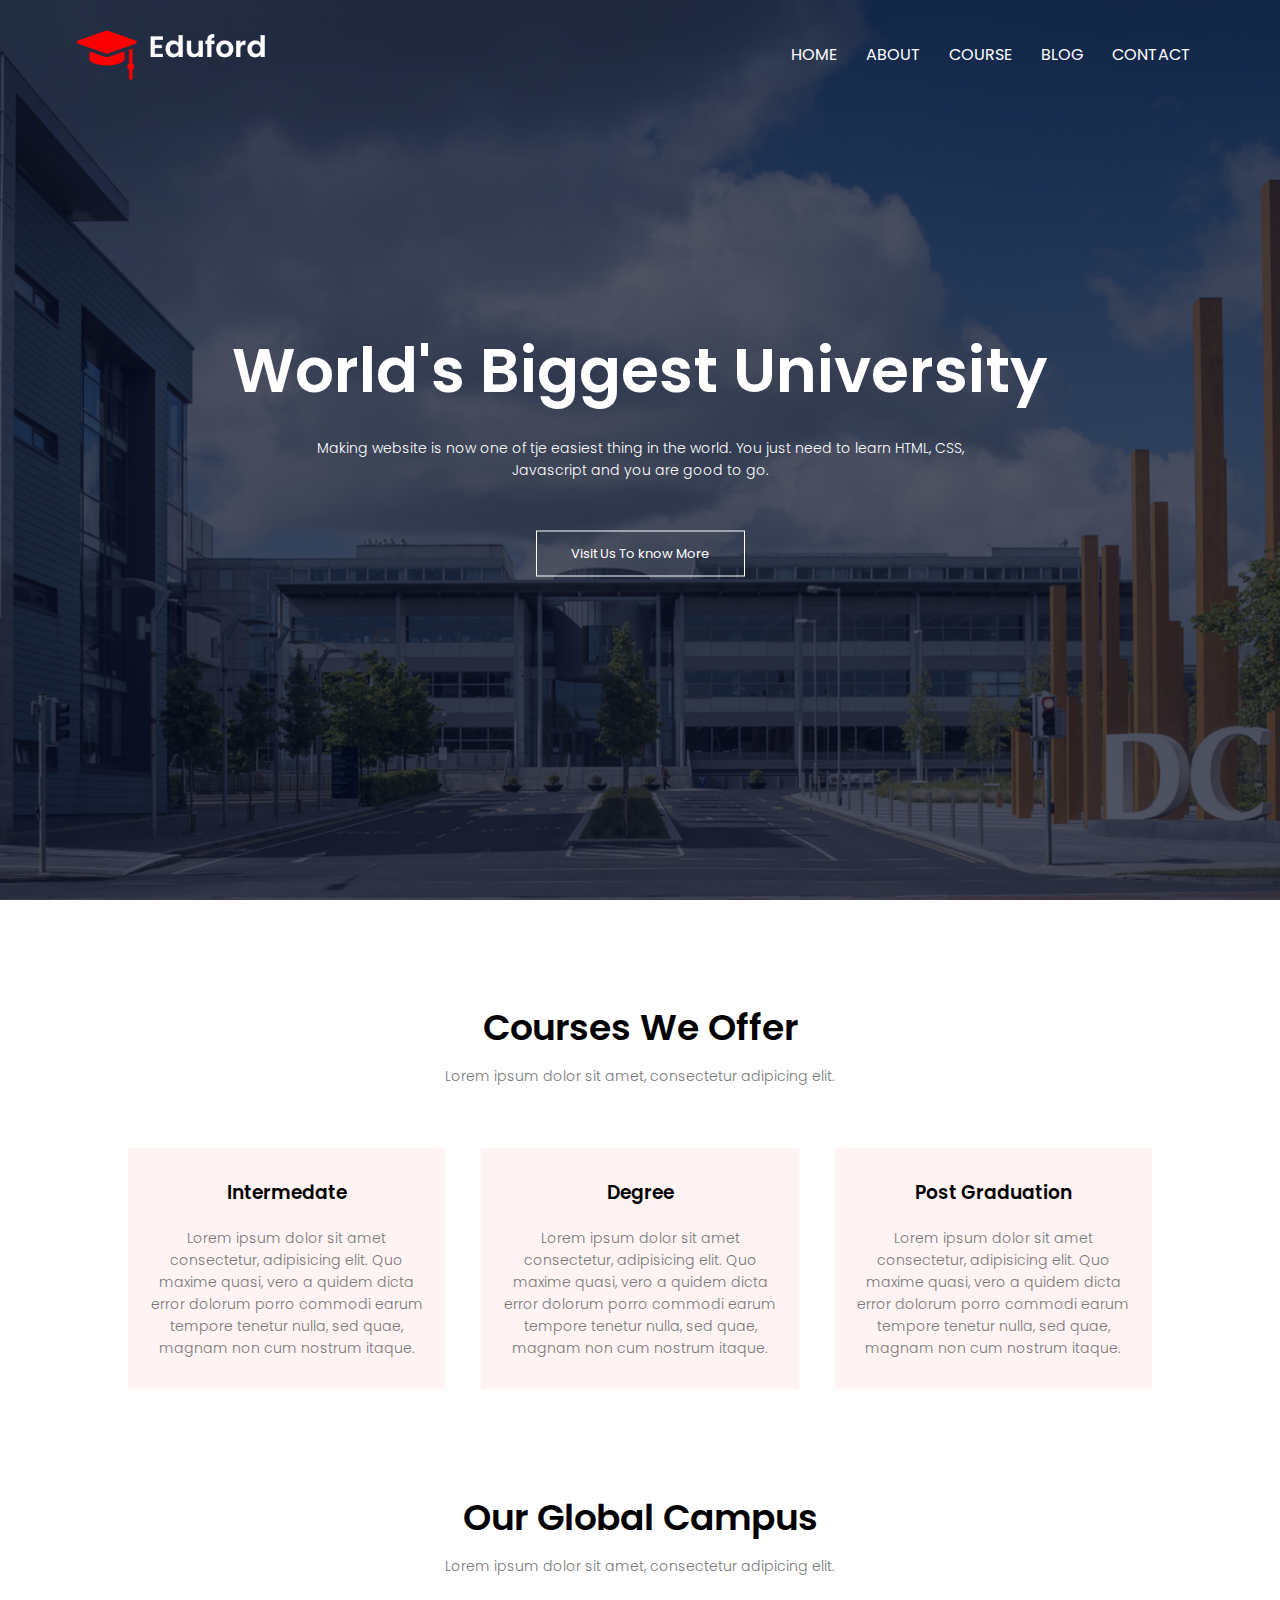
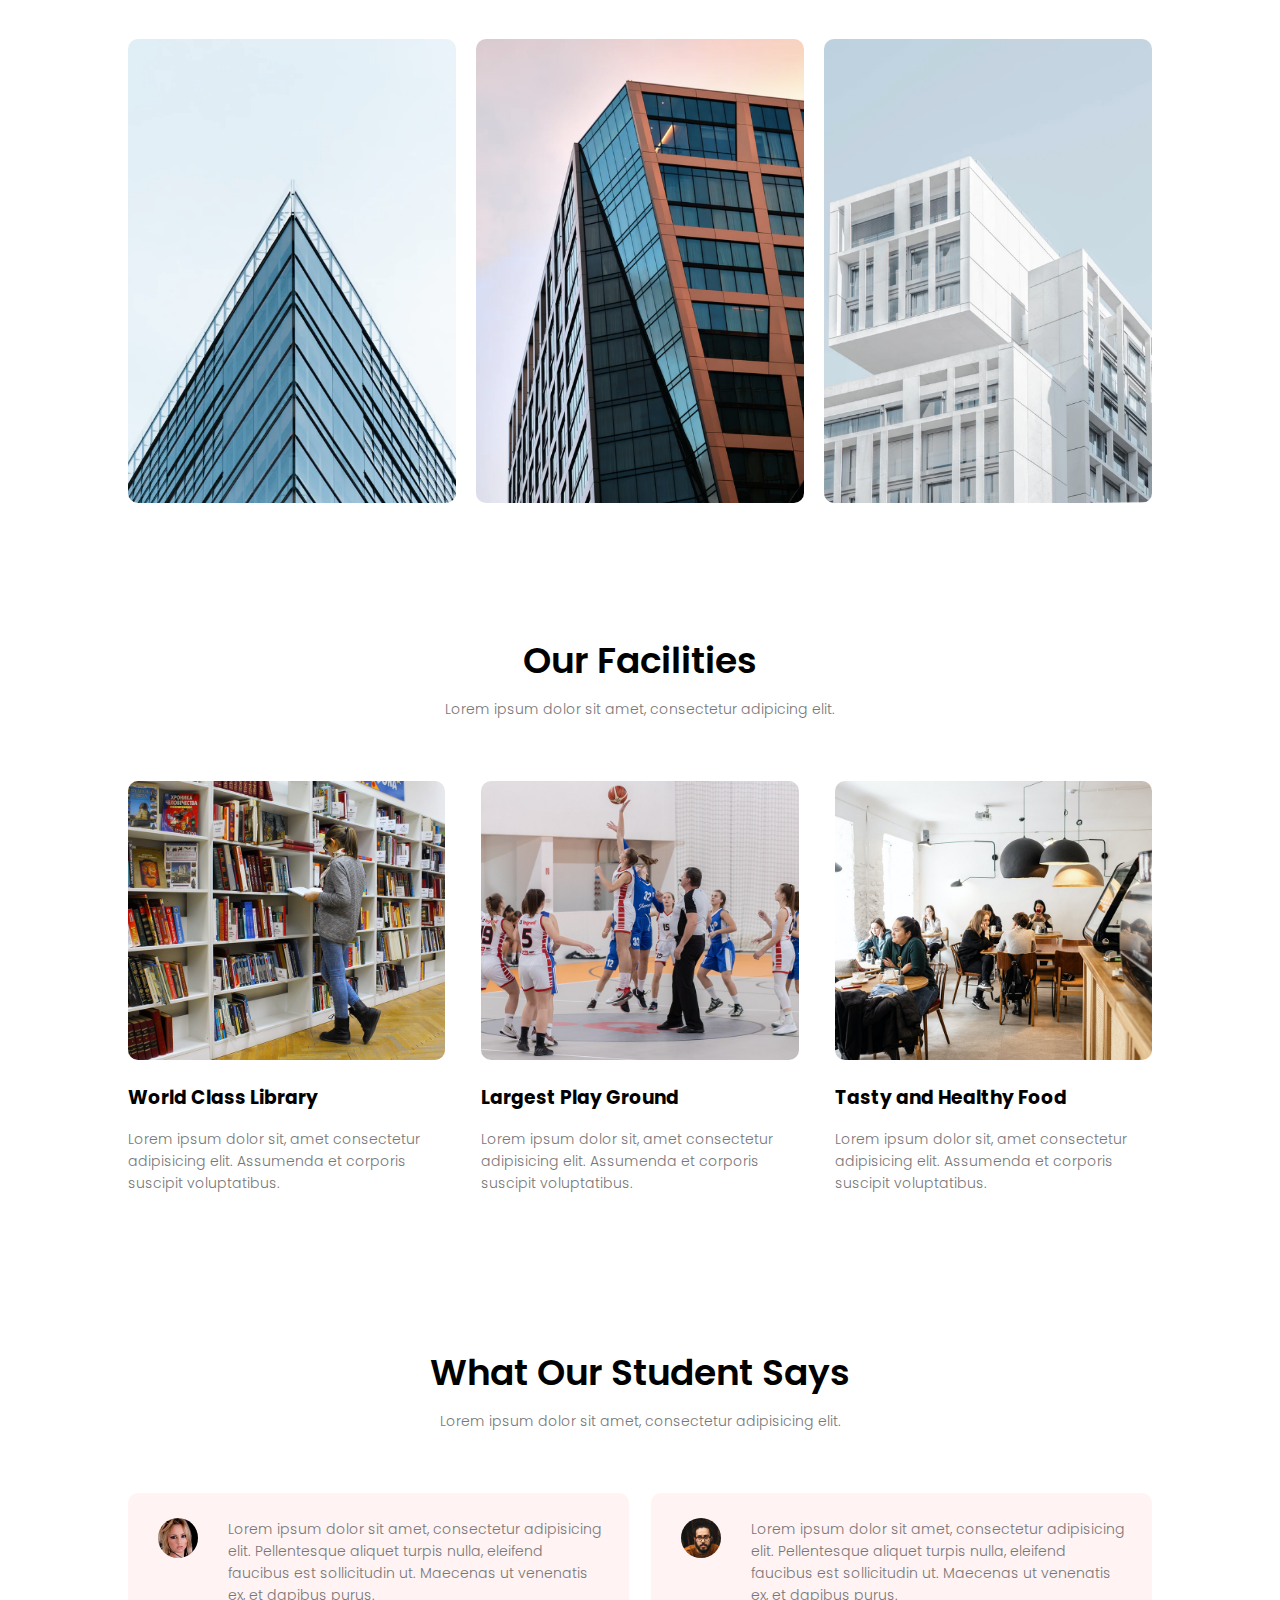
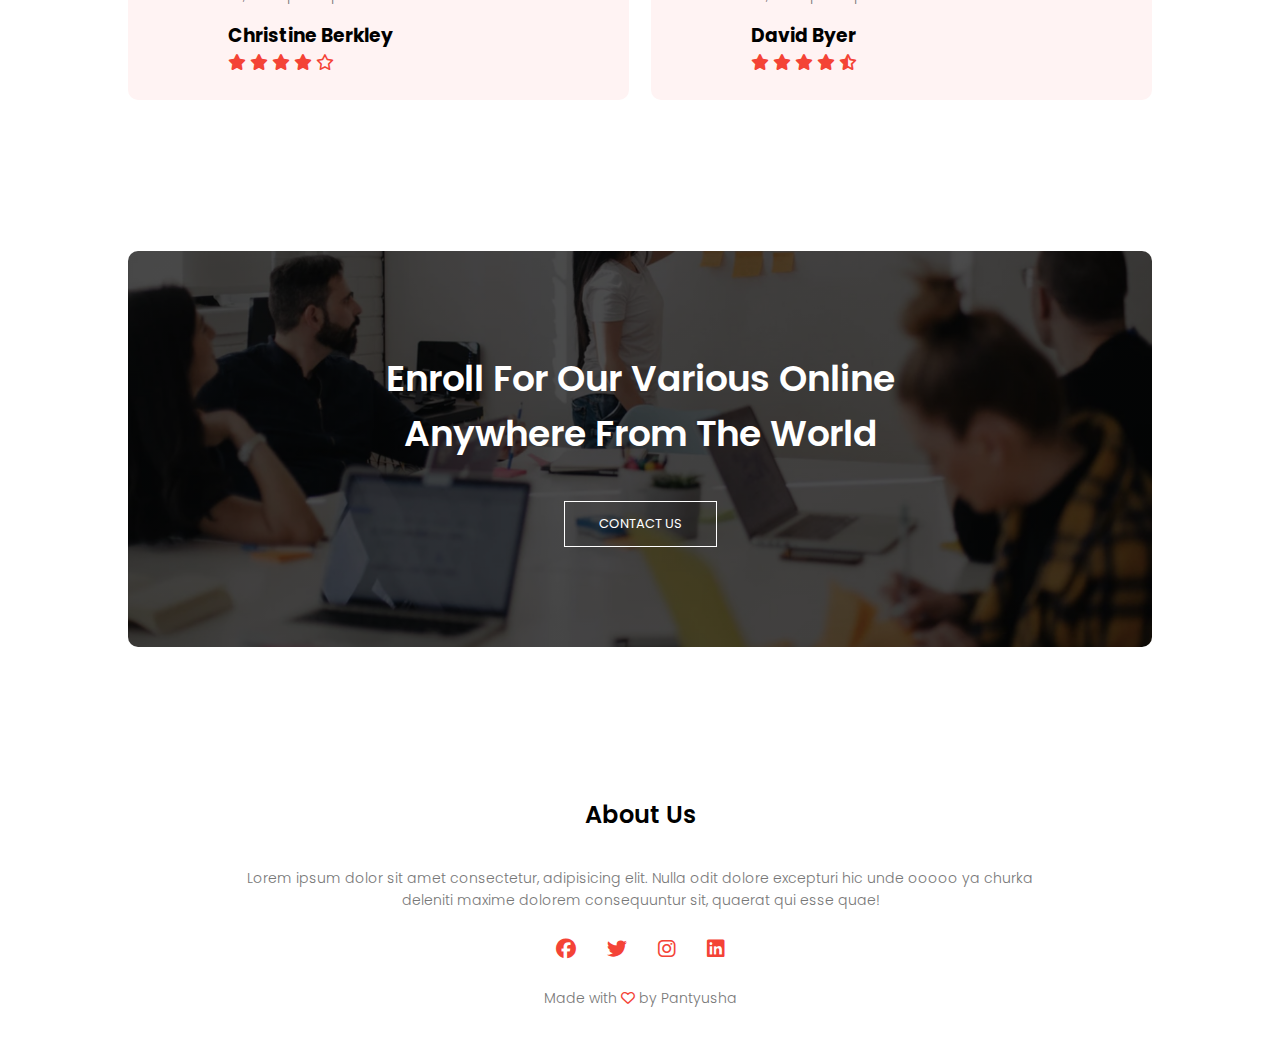
<file: index.html>
<!-- Сообщаем браузеру как стоит обрабатывать эту страницу -->
<!DOCTYPE html>
<!-- Оболочка документа, указываем язык содержимого -->
<html lang="en">
	<!-- Заголовок страницы, контейнер для других важных данных (не отображается) -->
	<head>
		<title>EDUFORD</title>
		<!-- Адаптив -->
		<meta name="viewport" content="width=device-width, initial-scale=1.0" />
		<!-- Подключаем CSS -->
		<link rel="stylesheet" href="css/style.css">
		<!-- Кодировка страницы -->
		<meta charset="UTF-8">
		<link rel="stylesheet" href="https://cdnjs.cloudflare.com/ajax/libs/font-awesome/6.4.0/css/all.min.css">
		<meta name="format-detection" content="telephone=no">
	</head>
	<body>
		<section class="header">
			<nav>
				<a href="index.html"><img src="img/logo.png" alt=""></a>
				<div class="nav-links" id="navLinks">
					<i class="fa fa-times" onclick="hideMenu()"></i>
					<ul>
						<li><a href="">HOME</a></li>
						<li><a href="about.html">ABOUT</a></li>
						<li><a href="course.html">COURSE</a></li>
						<li><a href="blog.html">BLOG</a></li>
						<li><a href="contact.html">CONTACT</a></li>
					</ul>
				</div>
				<i class="fa fa-bars" onclick="showMenu()"></i>
			</nav>
			<div class="text-box">
				<h1>World's Biggest University</h1>
				<p>Making website is now one of tje easiest thing in the world. You just need to learn HTML, CSS,<br> Javascript and you are good to go.</p>
				<a href="" class="hero-btn">Visit Us To know More</a>
			</div>
		</section>
		<section class="course">
			<h1>Courses We Offer</h1>
			<p>Lorem ipsum dolor sit amet, consectetur adipicing elit.</p>
			<div class="row">
				<div class="course__column">
					<h3>Intermedate</h3>
					<p>Lorem ipsum dolor sit amet consectetur, adipisicing elit. Quo maxime quasi, vero a quidem dicta error dolorum porro commodi earum tempore tenetur nulla, sed quae, magnam non cum nostrum itaque.</p>
				</div>
				<div class="course__column">
					<h3>Degree</h3>
					<p>Lorem ipsum dolor sit amet consectetur, adipisicing elit. Quo maxime quasi, vero a quidem dicta error dolorum porro commodi earum tempore tenetur nulla, sed quae, magnam non cum nostrum itaque.</p>
				</div>
				<div class="course__column">
					<h3>Post Graduation</h3>
					<p>Lorem ipsum dolor sit amet consectetur, adipisicing elit. Quo maxime quasi, vero a quidem dicta error dolorum porro commodi earum tempore tenetur nulla, sed quae, magnam non cum nostrum itaque.</p>
				</div>
			</div>
		</section>
		<section class="campus">
			<h1>Our Global Campus</h1>
			<p>Lorem ipsum dolor sit amet, consectetur adipicing elit.</p>
			<div class="row">
				<div class="campus__column">
					<img src="img/london.png" alt="">
					<div class="campus__layer">
						<h3>LONDON</h3>
					</div>
				</div>
				<div class="campus__column">
					<img src="img/newyork.png" alt="">
					<div class="campus__layer">
						<h3>NEW YORK</h3>
					</div>
				</div>
				<div class="campus__column">
					<img src="img/washington.png" alt="">
					<div class="campus__layer">
						<h3>WASHINGTON</h3>
					</div>
				</div>
			</div>
		</section>
		<section class="facilities">
			<h1>Our Facilities</h1>
			<p>Lorem ipsum dolor sit amet, consectetur adipicing elit.</p>
			<div class="row">
				<div class="facilities__column">
					<img src="img/library.png" alt="">
					<h3>World Class Library</h3>
					<p>Lorem ipsum dolor sit, amet consectetur adipisicing elit. Assumenda et corporis suscipit voluptatibus.</p>
				</div>
				<div class="facilities__column">
					<img src="img/basketball.png" alt="">
					<h3>Largest Play Ground</h3>
					<p>Lorem ipsum dolor sit, amet consectetur adipisicing elit. Assumenda et corporis suscipit voluptatibus.</p>
				</div>
				<div class="facilities__column">
					<img src="img/cafeteria.png" alt="">
					<h3>Tasty and Healthy Food</h3>
					<p>Lorem ipsum dolor sit, amet consectetur adipisicing elit. Assumenda et corporis suscipit voluptatibus.</p>
				</div>
			</div>
		</section>
		<section class="testimonials">
			<h1>What Our Student Says</h1>
			<p>Lorem ipsum dolor sit amet, consectetur adipisicing elit.</p>
			<div class="row">
				<div class="testimonials__column">
					<img src="img/user1.jpg" alt="">
					<div>
						<p>Lorem ipsum dolor sit amet, consectetur adipisicing elit. Pellentesque aliquet turpis nulla, eleifend faucibus est sollicitudin ut. Maecenas ut venenatis ex, et dapibus purus.</p>
						<h3>Christine Berkley</h3>
						<i class="fa-solid fa-star" style="color: #f44336;"></i>
						<i class="fa-solid fa-star" style="color: #f44336;"></i>
						<i class="fa-solid fa-star" style="color: #f44336;"></i>
						<i class="fa-solid fa-star" style="color: #f44336;"></i>
						<i class="fa-regular fa-star" style="color: #f44336;"></i>
					</div>
				</div>
				<div class="testimonials__column">
					<img src="img/user2.jpg" alt="">
					<div>
						<p>Lorem ipsum dolor sit amet, consectetur adipisicing elit. Pellentesque aliquet turpis nulla, eleifend faucibus est sollicitudin ut. Maecenas ut venenatis ex, et dapibus purus.</p>
						<h3>David Byer</h3>
						<i class="fa-solid fa-star" style="color: #f44336;"></i>
						<i class="fa-solid fa-star" style="color: #f44336;"></i>
						<i class="fa-solid fa-star" style="color: #f44336;"></i>
						<i class="fa-solid fa-star" style="color: #f44336;"></i>
						<i class="fa-solid fa-star-half-stroke" style="color: #f44336;"></i>
					</div>
				</div>
			</div>
		</section>
		<section class="cta">
			<h1>Enroll For Our Various Online<br>Anywhere From The World</h1>
			<a href="contact.html" class="hero-btn">CONTACT US</a>
		</section>
		<footer class="footer">
			<h4>About Us</h4>
			<p>Lorem ipsum dolor sit amet consectetur, adipisicing elit. Nulla odit dolore excepturi hic unde ooooo ya churka<br>deleniti maxime dolorem consequuntur sit, quaerat qui esse quae!</p>
			<div class="icons">
				<i class="fa-brands fa-facebook"></i>
				<i class="fa-brands fa-twitter"></i>
				<i class="fa-brands fa-instagram"></i>
				<i class="fa-brands fa-linkedin"></i>
			</div>
			<p>Made with <i class="fa-regular fa-heart"></i> by Pantyusha</p>
		</footer>
		<script src="js/script.js"></script>
	</body>
</html>
</file>
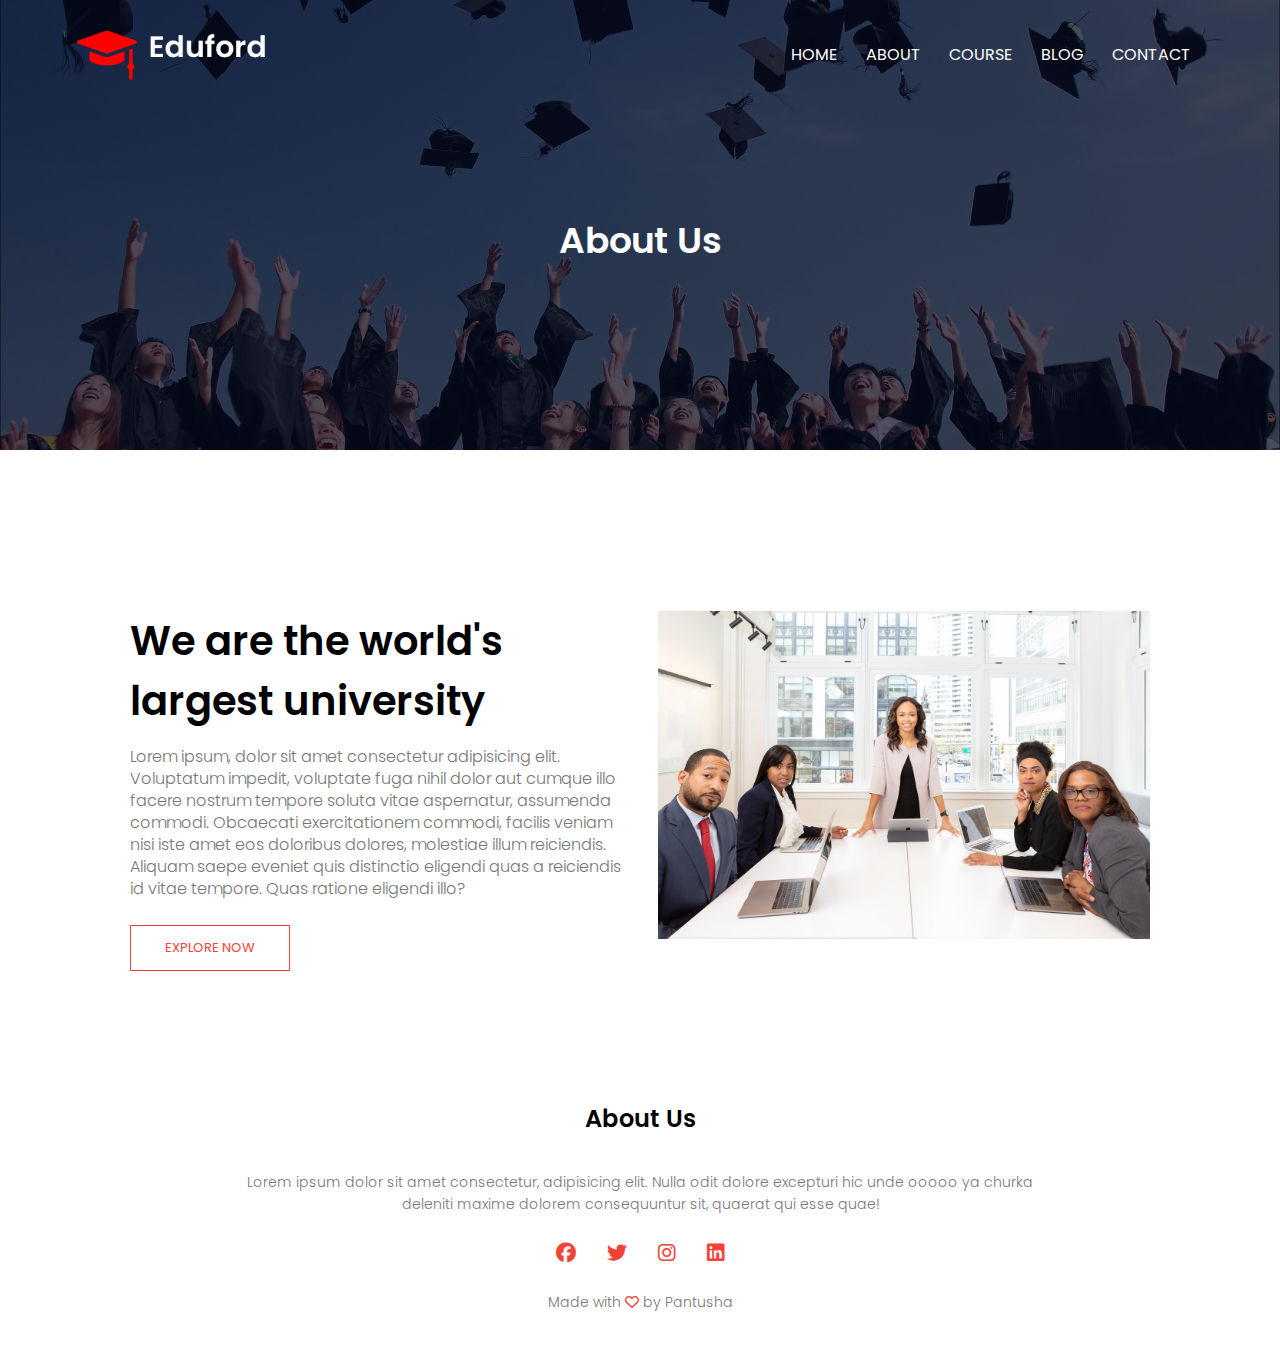
<file: about.html>
<!-- Сообщаем браузеру как стоит обрабатывать эту страницу -->
<!DOCTYPE html>
<!-- Оболочка документа, указываем язык содержимого -->
<html lang="en">
	<!-- Заголовок страницы, контейнер для других важных данных (не отображается) -->
	<head>
		<title>EDUFORD</title>
		<!-- Адаптив -->
		<meta name="viewport" content="width=device-width, initial-scale=1.0" />
		<!-- Подключаем CSS -->
		<link rel="stylesheet" href="css/style.css">
		<!-- Кодировка страницы -->
		<meta charset="UTF-8">
		<link rel="stylesheet" href="https://cdnjs.cloudflare.com/ajax/libs/font-awesome/6.4.0/css/all.min.css">
		<meta name="format-detection" content="telephone=no">
	</head>
	<body>
		<section class="sub-header">
			<nav>
				<a href="index.html"><img src="img/logo.png" alt=""></a>
				<div class="nav-links" id="navLinks">
					<i class="fa fa-times" onclick="hideMenu()"></i>
					<ul>
						<li><a href="index.html">HOME</a></li>
						<li><a href="about.html">ABOUT</a></li>
						<li><a href="course.html">COURSE</a></li>
						<li><a href="blog.html">BLOG</a></li>
						<li><a href="contact.html">CONTACT</a></li>
					</ul>
				</div>
				<i class="fa fa-bars" onclick="showMenu()"></i>
			</nav>
			<h1>About Us</h1>
		</section>
		<section class="about-us">
			<div class="row">
				<div class="about-us__column">
					<h1>We are the world's largest university</h1>
					<p>Lorem ipsum, dolor sit amet consectetur adipisicing elit. Voluptatum impedit, voluptate fuga nihil dolor aut cumque illo facere nostrum tempore soluta vitae aspernatur, assumenda commodi. Obcaecati exercitationem commodi, facilis veniam nisi iste amet eos doloribus dolores, molestiae illum reiciendis. Aliquam saepe eveniet quis distinctio eligendi quas a reiciendis id vitae tempore. Quas ratione eligendi illo?</p>
					<a class="hero-btn red-btn" href="">EXPLORE NOW</a>
				</div>
				<div class="about-us__column">
					<img src="img/about.jpg" alt="">
				</div>
			</div>
		</section>
		<footer class="footer">
			<h4>About Us</h4>
			<p>Lorem ipsum dolor sit amet consectetur, adipisicing elit. Nulla odit dolore excepturi hic unde ooooo ya churka<br>deleniti maxime dolorem consequuntur sit, quaerat qui esse quae!</p>
			<div class="icons">
				<i class="fa-brands fa-facebook"></i>
				<i class="fa-brands fa-twitter"></i>
				<i class="fa-brands fa-instagram"></i>
				<i class="fa-brands fa-linkedin"></i>
			</div>
			<p>Made with <i class="fa-regular fa-heart"></i> by Pantusha</p>
		</footer>
		<script src="js/script.js"></script>
	</body>
</html>
</file>
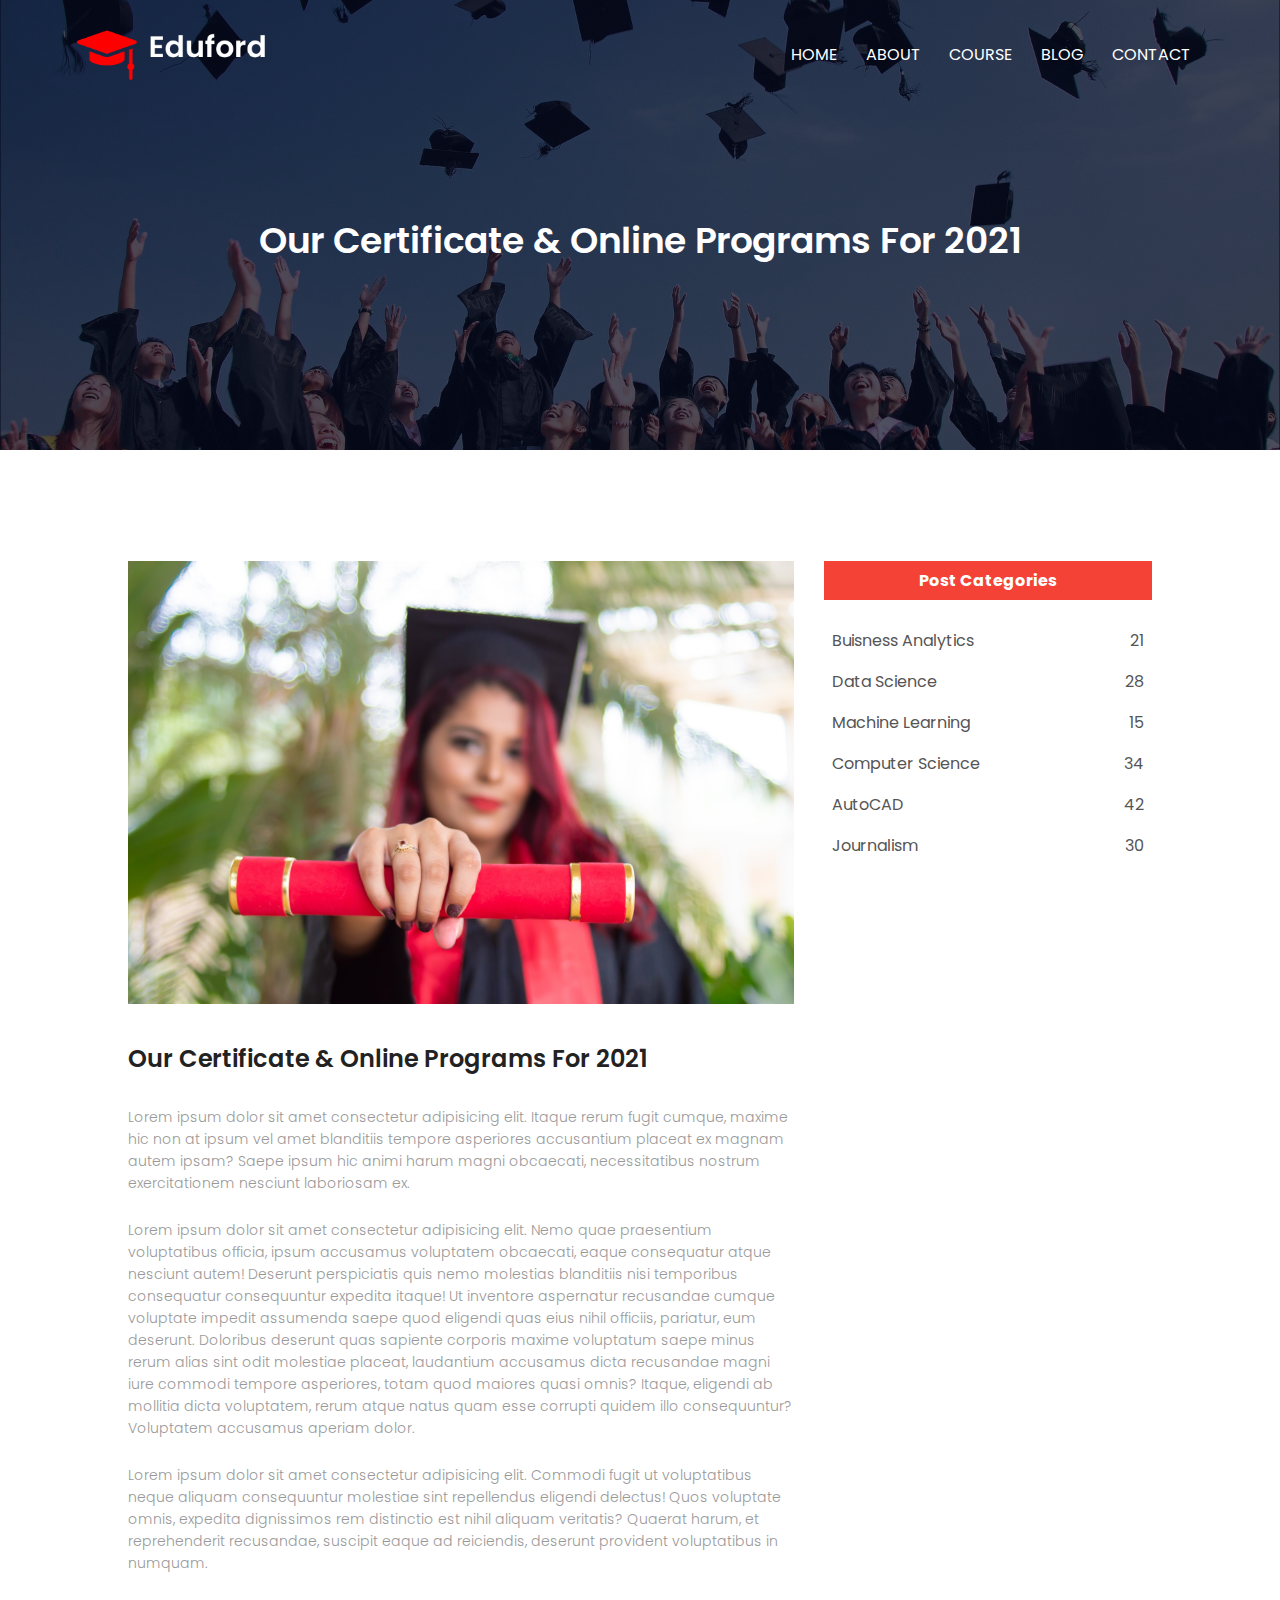
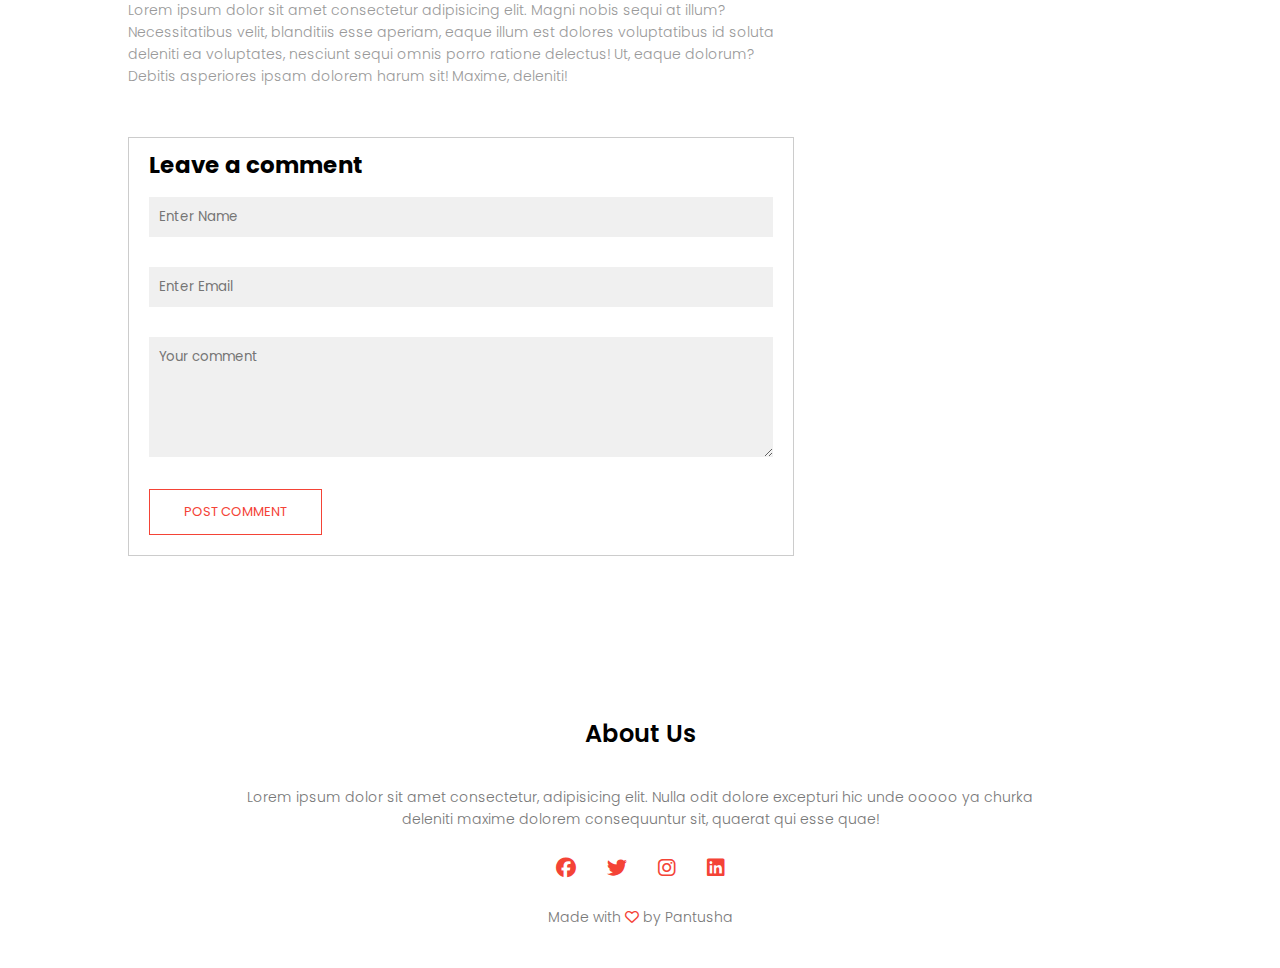
<file: blog.html>
<!-- Сообщаем браузеру как стоит обрабатывать эту страницу -->
<!DOCTYPE html>
<!-- Оболочка документа, указываем язык содержимого -->
<html lang="en">
	<!-- Заголовок страницы, контейнер для других важных данных (не отображается) -->
	<head>
		<title>EDUFORD</title>
		<!-- Адаптив -->
		<meta name="viewport" content="width=device-width, initial-scale=1.0" />
		<!-- Подключаем CSS -->
		<link rel="stylesheet" href="css/style.css">
		<!-- Кодировка страницы -->
		<meta charset="UTF-8">
		<link rel="stylesheet" href="https://cdnjs.cloudflare.com/ajax/libs/font-awesome/6.4.0/css/all.min.css">
		<meta name="format-detection" content="telephone=no">
	</head>
	<body>
		<header class="sub-header">
			<nav>
				<a href="index.html"><img src="img/logo.png" alt=""></a>
				<div class="nav-links" id="navLinks">
					<i class="fa fa-times" onclick="hideMenu()"></i>
					<ul>
						<li><a href="index.html">HOME</a></li>
						<li><a href="about.html">ABOUT</a></li>
						<li><a href="course.html">COURSE</a></li>
						<li><a href="blog.html">BLOG</a></li>
						<li><a href="contact.html">CONTACT</a></li>
					</ul>
				</div>
				<i class="fa fa-bars" onclick="showMenu()"></i>
			</nav>
			<h1>Our Certificate & Online Programs For 2021</h1>
		</header>
		<section class="blog-content">
			<div class="row">
				<div class="blog-content__left">
					<img src="img/certificate.jpg" alt="">
					<h2>Our Certificate & Online Programs For 2021</h2>
					<p>Lorem ipsum dolor sit amet consectetur adipisicing elit. Itaque rerum fugit cumque, maxime hic non at ipsum vel amet blanditiis tempore asperiores accusantium placeat ex magnam autem ipsam? Saepe ipsum hic animi harum magni obcaecati, necessitatibus nostrum exercitationem nesciunt laboriosam ex.</p>
					<br>
					<p>Lorem ipsum dolor sit amet consectetur adipisicing elit. Nemo quae praesentium voluptatibus officia, ipsum accusamus voluptatem obcaecati, eaque consequatur atque nesciunt autem! Deserunt perspiciatis quis nemo molestias blanditiis nisi temporibus consequatur consequuntur expedita itaque! Ut inventore aspernatur recusandae cumque voluptate impedit assumenda saepe quod eligendi quas eius nihil officiis, pariatur, eum deserunt. Doloribus deserunt quas sapiente corporis maxime voluptatum saepe minus rerum alias sint odit molestiae placeat, laudantium accusamus dicta recusandae magni iure commodi tempore asperiores, totam quod maiores quasi omnis? Itaque, eligendi ab mollitia dicta voluptatem, rerum atque natus quam esse corrupti quidem illo consequuntur? Voluptatem accusamus aperiam dolor.</p>
					<br>
					<p>Lorem ipsum dolor sit amet consectetur adipisicing elit. Commodi fugit ut voluptatibus neque aliquam consequuntur molestiae sint repellendus eligendi delectus! Quos voluptate omnis, expedita dignissimos rem distinctio est nihil aliquam veritatis? Quaerat harum, et reprehenderit recusandae, suscipit eaque ad reiciendis, deserunt provident voluptatibus in numquam.</p>
					<br>
					<p>Lorem ipsum dolor sit amet consectetur adipisicing elit. Magni nobis sequi at illum? Necessitatibus velit, blanditiis esse aperiam, eaque illum est dolores voluptatibus id soluta deleniti ea voluptates, nesciunt sequi omnis porro ratione delectus! Ut, eaque dolorum? Debitis asperiores ipsam dolorem harum sit! Maxime, deleniti!</p>
					<div class="comment-box">
						<h3>Leave a comment</h3>
						<form class="comment-form" action="">
							<input type="text" placeholder="Enter Name" required>
							<input type="email" placeholder="Enter Email" required>
							<textarea rows="5" placeholder="Your comment" required></textarea>
							<button type="submit" class="hero-btn red-btn">POST COMMENT</button>
						</form>
					</div>
				</div>
				<div class="blog-content__right">
					<h3>Post Categories</h3>
					<div>
						<span>Buisness Analytics</span>
						<span>21</span>
					</div>
					<div>
						<span>Data Science</span>
						<span>28</span>
					</div>
					<div>
						<span>Machine Learning</span>
						<span>15</span>
					</div>
					<div>
						<span>Computer Science</span>
						<span>34</span>
					</div>
					<div>
						<span>AutoCAD</span>
						<span>42</span>
					</div>
					<div>
						<span>Journalism</span>
						<span>30</span>
					</div>
				</div>
			</div>
		</section>
		<footer class="footer">
			<h4>About Us</h4>
			<p>Lorem ipsum dolor sit amet consectetur, adipisicing elit. Nulla odit dolore excepturi hic unde ooooo ya churka<br>deleniti maxime dolorem consequuntur sit, quaerat qui esse quae!</p>
			<div class="icons">
				<i class="fa-brands fa-facebook"></i>
				<i class="fa-brands fa-twitter"></i>
				<i class="fa-brands fa-instagram"></i>
				<i class="fa-brands fa-linkedin"></i>
			</div>
			<p>Made with <i class="fa-regular fa-heart"></i> by Pantusha</p>
		</footer>
		<script src="js/script.js"></script>
	</body>
</html>
</file>
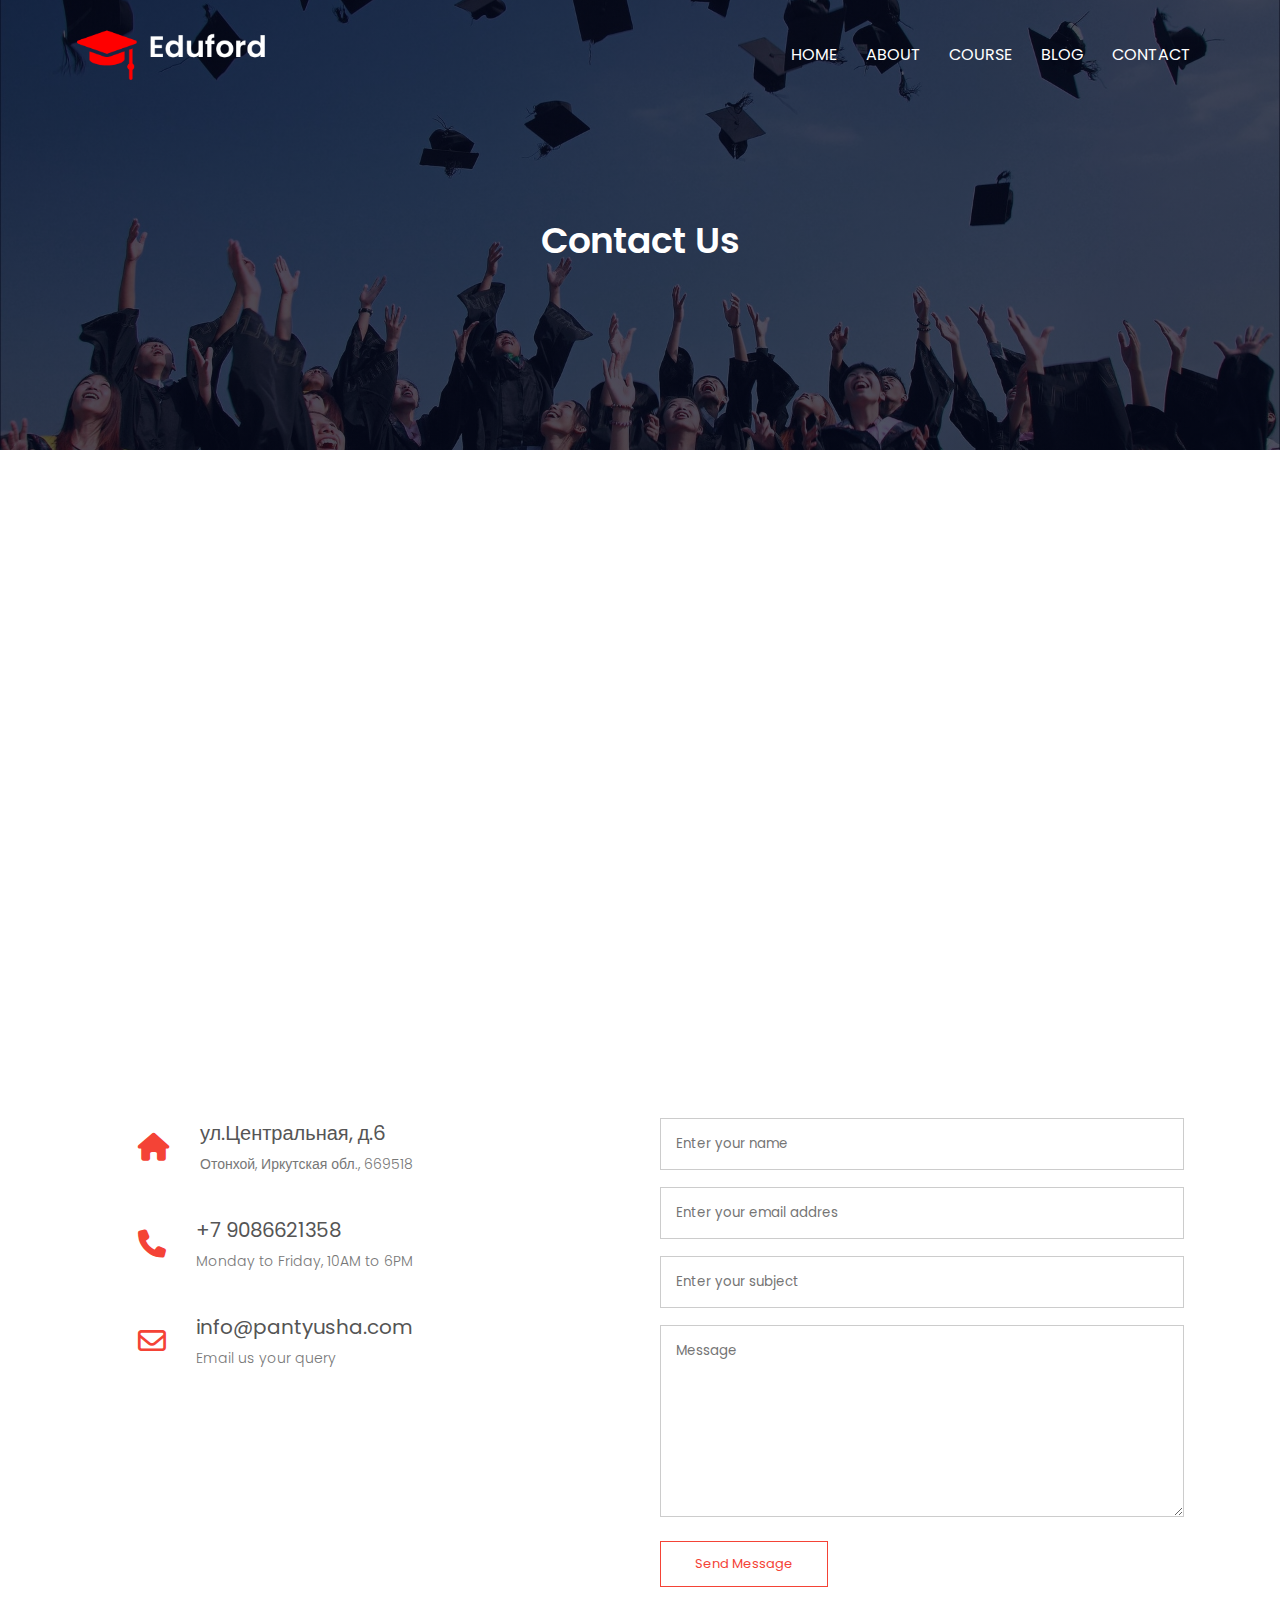
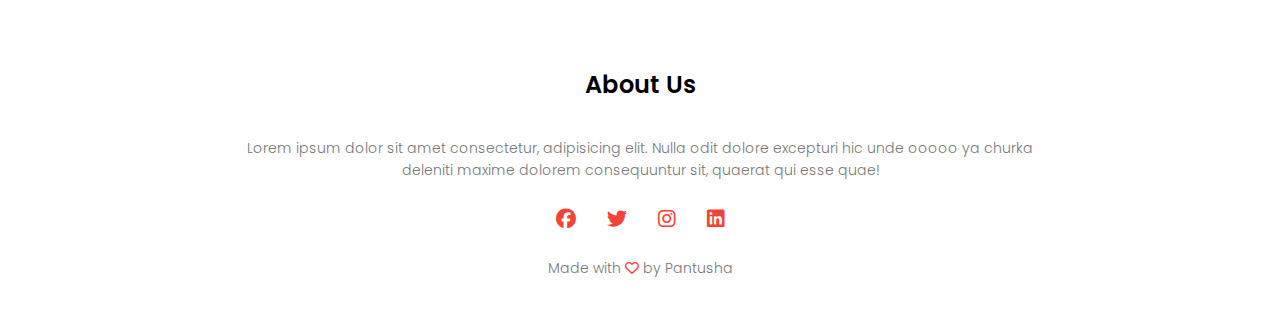
<file: contact.html>
<!-- Сообщаем браузеру как стоит обрабатывать эту страницу -->
<!DOCTYPE html>
<!-- Оболочка документа, указываем язык содержимого -->
<html lang="en">
	<!-- Заголовок страницы, контейнер для других важных данных (не отображается) -->
	<head>
		<title>EDUFORD</title>
		<!-- Адаптив -->
		<meta name="viewport" content="width=device-width, initial-scale=1.0" />
		<!-- Подключаем CSS -->
		<link rel="stylesheet" href="css/style.css">
		<!-- Кодировка страницы -->
		<meta charset="UTF-8">
		<link rel="stylesheet" href="https://cdnjs.cloudflare.com/ajax/libs/font-awesome/6.4.0/css/all.min.css">
		<meta name="format-detection" content="telephone=no">
	</head>
	<body>
		<header class="sub-header">
			<nav>
				<a href="index.html"><img src="img/logo.png" alt=""></a>
				<div class="nav-links" id="navLinks">
					<i class="fa fa-times" onclick="hideMenu()"></i>
					<ul>
						<li><a href="index.html">HOME</a></li>
						<li><a href="about.html">ABOUT</a></li>
						<li><a href="course.html">COURSE</a></li>
						<li><a href="blog.html">BLOG</a></li>
						<li><a href="contact.html">CONTACT</a></li>
					</ul>
				</div>
				<i class="fa fa-bars" onclick="showMenu()"></i>
			</nav>
			<h1>Contact Us</h1>
		</header>
		<section class="location">
			<iframe src="https://www.google.com/maps/embed?pb=!1m18!1m12!1m3!1d19231.56113220599!2d105.08421762429334!3d52.949410119400646!2m3!1f0!2f0!3f0!3m2!1i1024!2i768!4f13.1!3m3!1m2!1s0x5da98fdda7c1c407%3A0x42de98f00c6dec0!2z0J7RgtC-0L3RhdC-0LksINCY0YDQutGD0YLRgdC60LDRjyDQvtCx0LsuLCA2Njk1MTg!5e0!3m2!1sru!2sru!4v1688045186546!5m2!1sru!2sru" width="600" height="450" style="border:0;" allowfullscreen="" loading="lazy" referrerpolicy="no-referrer-when-downgrade"></iframe>
		</section>
		<section class="contact-us">
			<div class="row">
				<div class="contact-us__column">
					<div>
						<i class="fa-solid fa-house"></i>
						<span>
							<h5>ул.Центральная, д.6</h5>
							<p>Отонхой, Иркутская обл., 669518</p>
						</span>
					</div>
					<div>
						<i class="fa-solid fa-phone"></i>
						<span>
							<h5>+7 9086621358</h5>
							<p>Monday to Friday, 10AM to 6PM</p>
						</span>
					</div>
					<div>
						<i class="fa-regular fa-envelope"></i>
						<span>
							<h5>info@pantyusha.com</h5>
							<p>Email us your query</p>
						</span>
					</div>
				</div>
				<div class="contact-us__column">
					<form action="form-handler.php" method="post">
						<input type="text" name="name" placeholder="Enter your name" required>
						<input type="email" placeholder="Enter your email addres" required>
						<input type="text" placeholder="Enter your subject" required>
						<textarea rows="8" placeholder="Message" required></textarea>
						<button type="submit" class="hero-btn red-btn">Send Message</button>
					</form>
				</div>
			</div>
		</section>
		<footer class="footer">
			<h4>About Us</h4>
			<p>Lorem ipsum dolor sit amet consectetur, adipisicing elit. Nulla odit dolore excepturi hic unde ooooo ya churka<br>deleniti maxime dolorem consequuntur sit, quaerat qui esse quae!</p>
			<div class="icons">
				<i class="fa-brands fa-facebook"></i>
				<i class="fa-brands fa-twitter"></i>
				<i class="fa-brands fa-instagram"></i>
				<i class="fa-brands fa-linkedin"></i>
			</div>
			<p>Made with <i class="fa-regular fa-heart"></i> by Pantusha</p>
		</footer>
		<script src="js/script.js"></script>
	</body>
</html>
</file>
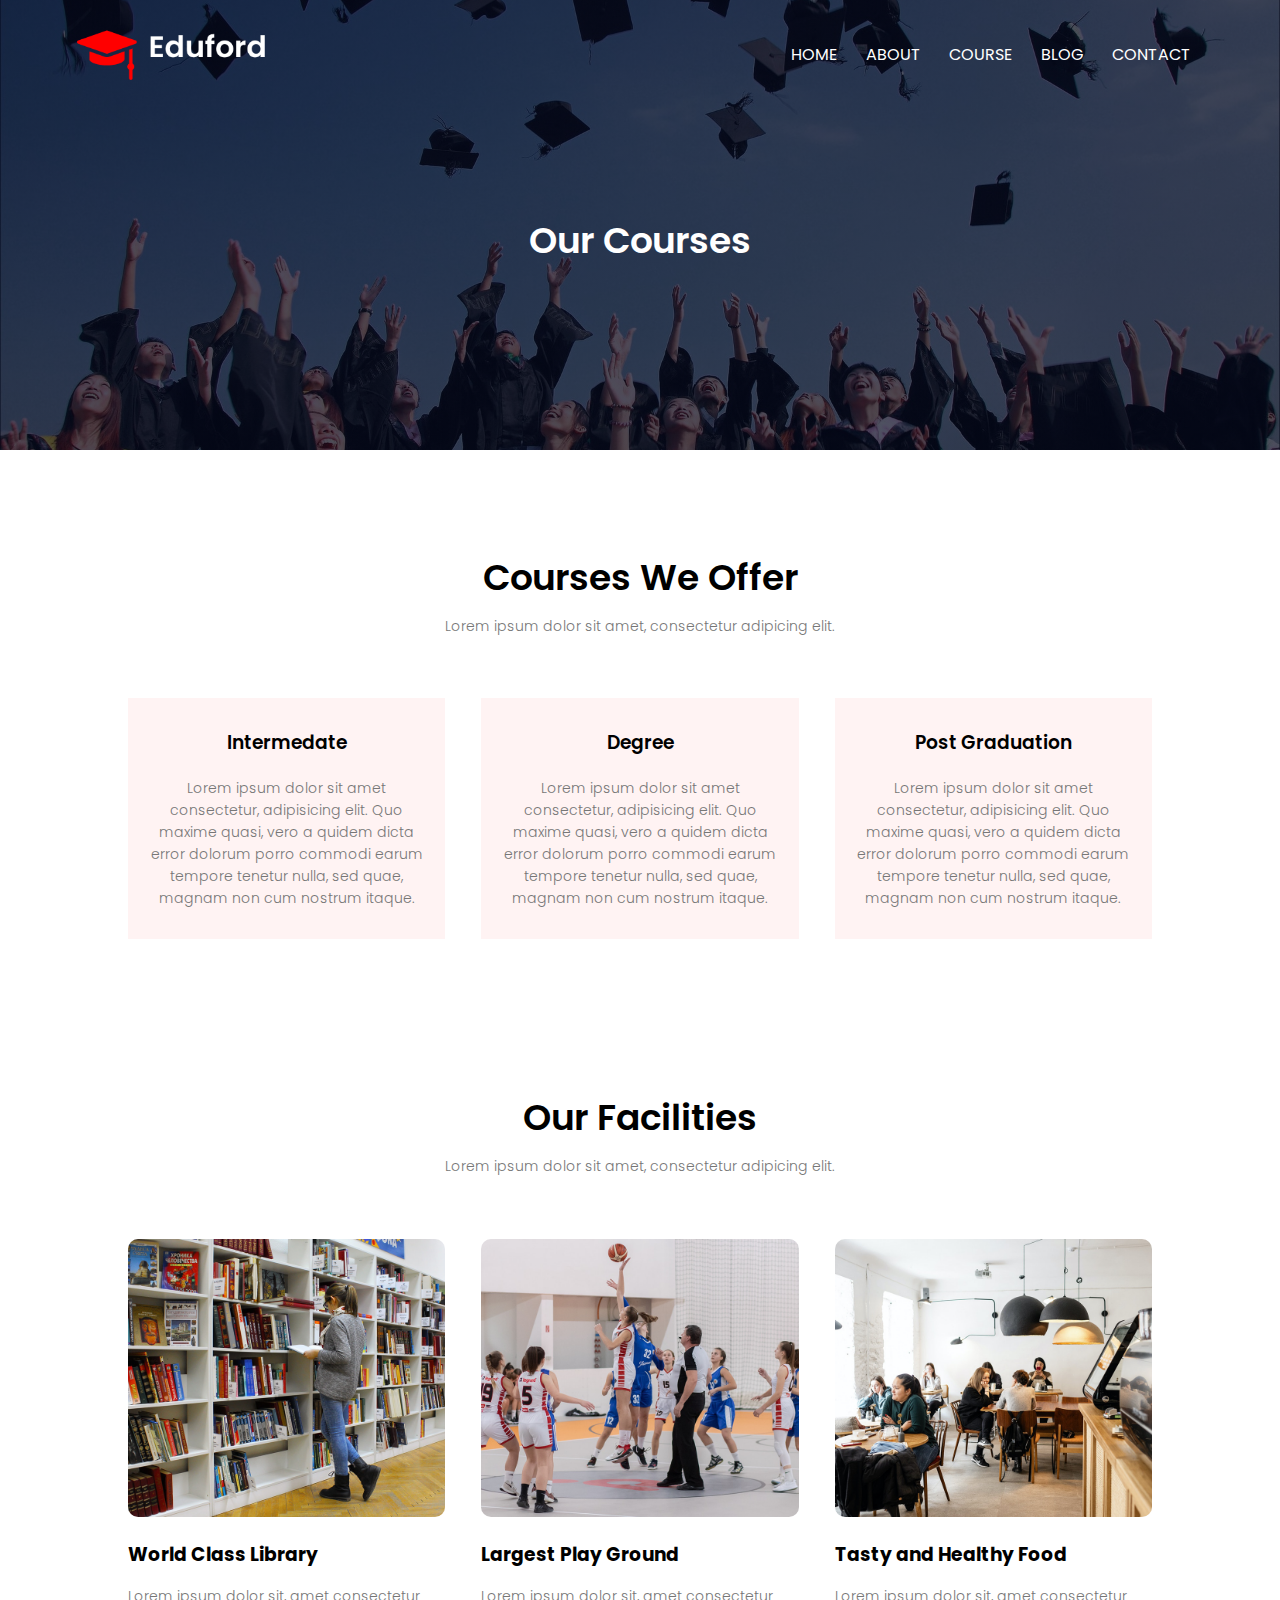
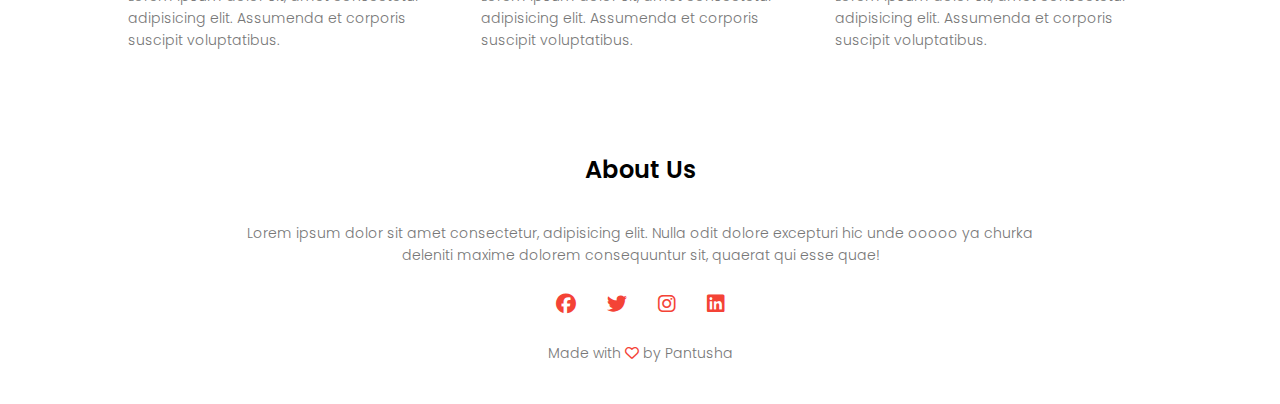
<file: course.html>
<!-- Сообщаем браузеру как стоит обрабатывать эту страницу -->
<!DOCTYPE html>
<!-- Оболочка документа, указываем язык содержимого -->
<html lang="en">
	<!-- Заголовок страницы, контейнер для других важных данных (не отображается) -->
	<head>
		<title>EDUFORD</title>
		<!-- Адаптив -->
		<meta name="viewport" content="width=device-width, initial-scale=1.0" />
		<!-- Подключаем CSS -->
		<link rel="stylesheet" href="css/style.css">
		<!-- Кодировка страницы -->
		<meta charset="UTF-8">
		<link rel="stylesheet" href="https://cdnjs.cloudflare.com/ajax/libs/font-awesome/6.4.0/css/all.min.css">
		<meta name="format-detection" content="telephone=no">
	</head>
	<body>
		<header class="sub-header">
			<nav>
				<a href="index.html"><img src="img/logo.png" alt=""></a>
				<div class="nav-links" id="navLinks">
					<i class="fa fa-times" onclick="hideMenu()"></i>
					<ul>
						<li><a href="index.html">HOME</a></li>
						<li><a href="about.html">ABOUT</a></li>
						<li><a href="course.html">COURSE</a></li>
						<li><a href="blog.html">BLOG</a></li>
						<li><a href="contact.html">CONTACT</a></li>
					</ul>
				</div>
				<i class="fa fa-bars" onclick="showMenu()"></i>
			</nav>
			<h1>Our Courses</h1>
		</header>
		<section class="course">
			<h1>Courses We Offer</h1>
			<p>Lorem ipsum dolor sit amet, consectetur adipicing elit.</p>
			<div class="row">
				<div class="course__column">
					<h3>Intermedate</h3>
					<p>Lorem ipsum dolor sit amet consectetur, adipisicing elit. Quo maxime quasi, vero a quidem dicta error dolorum porro commodi earum tempore tenetur nulla, sed quae, magnam non cum nostrum itaque.</p>
				</div>
				<div class="course__column">
					<h3>Degree</h3>
					<p>Lorem ipsum dolor sit amet consectetur, adipisicing elit. Quo maxime quasi, vero a quidem dicta error dolorum porro commodi earum tempore tenetur nulla, sed quae, magnam non cum nostrum itaque.</p>
				</div>
				<div class="course__column">
					<h3>Post Graduation</h3>
					<p>Lorem ipsum dolor sit amet consectetur, adipisicing elit. Quo maxime quasi, vero a quidem dicta error dolorum porro commodi earum tempore tenetur nulla, sed quae, magnam non cum nostrum itaque.</p>
				</div>
			</div>
		</section>
		<section class="facilities">
			<h1>Our Facilities</h1>
			<p>Lorem ipsum dolor sit amet, consectetur adipicing elit.</p>
			<div class="row">
				<div class="facilities__column">
					<img src="img/library.png" alt="">
					<h3>World Class Library</h3>
					<p>Lorem ipsum dolor sit, amet consectetur adipisicing elit. Assumenda et corporis suscipit voluptatibus.</p>
				</div>
				<div class="facilities__column">
					<img src="img/basketball.png" alt="">
					<h3>Largest Play Ground</h3>
					<p>Lorem ipsum dolor sit, amet consectetur adipisicing elit. Assumenda et corporis suscipit voluptatibus.</p>
				</div>
				<div class="facilities__column">
					<img src="img/cafeteria.png" alt="">
					<h3>Tasty and Healthy Food</h3>
					<p>Lorem ipsum dolor sit, amet consectetur adipisicing elit. Assumenda et corporis suscipit voluptatibus.</p>
				</div>
			</div>
		</section>
		<footer class="footer">
			<h4>About Us</h4>
			<p>Lorem ipsum dolor sit amet consectetur, adipisicing elit. Nulla odit dolore excepturi hic unde ooooo ya churka<br>deleniti maxime dolorem consequuntur sit, quaerat qui esse quae!</p>
			<div class="icons">
				<i class="fa-brands fa-facebook"></i>
				<i class="fa-brands fa-twitter"></i>
				<i class="fa-brands fa-instagram"></i>
				<i class="fa-brands fa-linkedin"></i>
			</div>
			<p>Made with <i class="fa-regular fa-heart"></i> by Pantusha</p>
		</footer>
		<script src="js/script.js"></script>
	</body>
</html>
</file>
<file: css/style.css>
@import url("https://fonts.googleapis.com/css2?family=Poppins:wght@100;200;300;400;600;700&display=swap");
* {
  margin: 0;
  padding: 0;
  font-family: "Poppins", sans-serif;
}

body {
  overflow-x: hidden;
}

.header {
  min-height: 100vh;
  width: 100%;
  background-image: linear-gradient(rgba(4, 9, 30, 0.7), rgba(4, 9, 30, 0.7)), url(../img/banner.png);
  background-position: center;
  background-size: cover;
  position: relative;
}

nav {
  display: flex;
  padding: 2% 6%;
  justify-content: space-between;
  align-items: center;
}
nav img {
  width: 190px;
}
nav .fa {
  display: none;
}

.nav-links {
  flex: 1;
  text-align: right;
}
.nav-links ul li {
  list-style: none;
  display: inline-block;
  padding: 8px 12px;
  position: relative;
}
.nav-links ul li a {
  color: #fff;
  text-decoration: none;
  font-size: 16px;
}
.nav-links ul li ::after {
  content: "";
  width: 0%;
  height: 2px;
  background: #f44336;
  display: block;
  margin: 1px auto;
  transition: 0.5s;
}
.nav-links ul li :hover::after {
  width: 100%;
}

.text-box {
  width: 90%;
  color: #fff;
  position: absolute;
  top: 50%;
  left: 50%;
  transform: translate(-50%, -50%);
  text-align: center;
}
.text-box h1 {
  font-size: 62px;
}
.text-box p {
  margin: 10px 0 40px;
  font-size: 14px;
  color: #fff;
}

.hero-btn {
  display: inline-block;
  text-decoration: none;
  color: #fff;
  border: 1px solid #fff;
  padding: 12px 34px;
  font-size: 13px;
  background: transparent;
  position: relative;
  cursor: pointer;
}
.hero-btn:hover {
  border: 1px solid #f44336;
  background: #f44336;
  transition: 1s;
}

@media (max-width: 700px) {
  .text-box h1 {
    font-size: 20px;
  }
  .nav-links ul li {
    display: block;
  }
  .nav-links {
    position: fixed;
    background: #f44336;
    height: 100vh;
    width: 200px;
    top: 0;
    right: -200px;
    text-align: left;
    z-index: 2;
    transition: 1s;
  }
  nav .fa {
    display: block;
    color: #fff;
    margin: 10px;
    font-size: 22px;
    cursor: pointer;
  }
  .nav-links ul {
    padding: 30px;
  }
}
.course {
  width: 80%;
  text-align: center;
  margin: 0 auto;
  padding-top: 100px;
}

h1 {
  font-size: 36px;
  font-weight: 600;
}

p {
  color: #777;
  font-size: 14px;
  font-weight: 300;
  line-height: 22px;
  padding: 10px;
}

.row {
  margin-top: 5%;
  display: flex;
  justify-content: space-between;
}

.course__column {
  flex-basis: 31%;
  background: #fff3f3;
  margin-bottom: 5%;
  padding: 20px 12px;
  box-sizing: border-box;
}
.course h3 {
  text-align: center;
  font-weight: 600;
  margin: 10px 0;
}

.course__column:hover {
  box-shadow: 0 0 20px 0 rgba(0, 0, 0, 0.2);
}

@media (max-width: 700px) {
  .row {
    flex-direction: column;
  }
}
.campus {
  width: 80%;
  margin: auto;
  text-align: center;
  padding-top: 50px;
}
.campus__column {
  flex-basis: 32%;
  border-radius: 10px;
  margin-bottom: 30px;
  position: relative;
  overflow: hidden;
}
.campus__column img {
  width: 100%;
  display: block;
}
.campus__layer {
  background: transparent;
  height: 100%;
  width: 100%;
  position: absolute;
  top: 0;
  left: 0;
  transition: 0.5s;
}
.campus__layer:hover {
  background: rgba(226, 0, 0, 0.7);
}
.campus__layer h3 {
  width: 100%;
  font-weight: 500;
  color: #fff;
  font-size: 26px;
  bottom: 0;
  left: 50%;
  transform: translateX(-50%);
  position: absolute;
  opacity: 0;
  transition: 0.5s;
}
.campus__layer:hover h3 {
  bottom: 49%;
  opacity: 1;
}

.facilities {
  width: 80%;
  margin: auto;
  text-align: center;
  padding-top: 100px;
}
.facilities__column {
  flex-basis: 31%;
  border-radius: 10px;
  margin-bottom: 5%;
  text-align: left;
}
.facilities__column img {
  width: 100%;
  border-radius: 10px;
}
.facilities__column p {
  padding: 0;
}
.facilities__column h3 {
  margin: 16px 0;
}

.testimonials {
  width: 80%;
  margin: auto;
  padding-top: 100px;
  text-align: center;
}
.testimonials__column {
  flex-basis: 44%;
  border-radius: 10px;
  margin-bottom: 5%;
  text-align: left;
  background: #fff3f3;
  padding: 25px;
  cursor: pointer;
  display: flex;
}
.testimonials__column img {
  height: 40px;
  margin-left: 5px;
  margin-right: 30px;
  border-radius: 50%;
}
.testimonials__column p {
  padding: 0;
}
.testimonials__column h3 {
  margin-top: 15px;
  text-align: left;
}

@media (max-width: 700px) {
  .testimonials__column img {
    margin: 0 15px 0 0;
  }
}
.cta {
  margin: 100px auto;
  width: 80%;
  background-image: linear-gradient(rgba(0, 0, 0, 0.7), rgba(0, 0, 0, 0.7)), url(../img/banner2.jpg);
  background-position: center;
  background-size: cover;
  border-radius: 10px;
  text-align: center;
  padding: 100px 0;
}
.cta h1 {
  color: #fff;
  margin-bottom: 40px;
  padding: 0;
}

@media (max-width: 700px) {
  .cta h1 {
    font-size: 24px;
  }
}
.footer {
  font-size: 20px;
  width: 100%;
  text-align: center;
  padding: 30px 0;
}
.footer h4 {
  font-size: 24px;
  margin: 20px 0 25px 0;
  font-weight: 600;
}

.icons .fa-brands {
  color: #f44336;
  margin: 0 13px;
  cursor: pointer;
  padding: 18px 0;
}

.fa-heart {
  color: #f44336;
}

/*-----------about--------------*/
.sub-header {
  height: 50vh;
  width: 100%;
  background-image: linear-gradient(rgba(4, 9, 30, 0.7), rgba(4, 9, 30, 0.7)), url(../img/background.jpg);
  background-position: center;
  background-size: cover;
  text-align: center;
  color: #fff;
}
.sub-header h1 {
  margin-top: 100px;
}

.about-us {
  width: 80%;
  margin: auto;
  padding: 80px 0 50px 0;
}
.about-us__column {
  flex-basis: 48%;
  padding: 30px 2px;
}
.about-us__column img {
  width: 100%;
}
.about-us__column h1 {
  padding-top: 0;
  font-size: 40px;
}
.about-us__column p {
  padding: 15px 0 25px;
  font-size: 16px;
}

.red-btn {
  border: 1px solid #f44336;
  background: transparent;
  color: #f44336;
}
.red-btn:hover {
  color: #fff;
  transition: 0.5s;
}

/*------------------Blog---------------------*/
.blog-content {
  width: 80%;
  margin: auto;
  padding: 60px 0;
}
.blog-content__left {
  flex-basis: 65%;
}
.blog-content__left img {
  width: 100%;
}
.blog-content__left h2 {
  color: #222;
  font-weight: 600;
  margin: 30px 0;
}
.blog-content__left p {
  color: #999;
  padding: 0;
}
.blog-content__right {
  flex-basis: 32%;
}
.blog-content__right h3 {
  text-align: center;
  background: #f44336;
  color: #fff;
  padding: 7px 0;
  font-size: 16px;
  margin-bottom: 20px;
}
.blog-content__right div {
  display: flex;
  align-items: center;
  justify-content: space-between;
  color: #555;
  padding: 8px;
  box-sizing: border-box;
}

.comment-box {
  border: 1px solid #ccc;
  margin: 50px 0;
  padding: 10px 20px;
}
.comment-box h3 {
  text-align: left;
  font-size: 23px;
}

.comment-form input, .comment-form textarea {
  width: 100%;
  padding: 10px;
  margin: 15px 0;
  box-sizing: border-box;
  border: none;
  outline: none;
  background: #f0f0f0;
}
.comment-form button {
  margin: 10px 0;
}

@media (max-width: 700px) {
  .sub-header h1 {
    font-size: 24px;
  }
}
/*-----------------Contact----------------*/
.location {
  width: 80%;
  margin: auto;
  padding: 80px 0;
}
.location iframe {
  width: 100%;
}

.contact-us {
  width: 80%;
  margin: auto;
}
.contact-us__column {
  flex-basis: 48%;
  margin-bottom: 30px;
}
.contact-us__column input, .contact-us__column textarea {
  width: 100%;
  padding: 15px;
  margin-bottom: 17px;
  outline: none;
  border: 1px solid #ccc;
}
.contact-us__column div {
  display: flex;
  align-items: center;
  margin-bottom: 40px;
}
.contact-us__column div .fa-solid {
  font-size: 28px;
  color: #f44336;
  margin: 10px;
  margin-right: 30px;
  box-sizing: border-box;
}
.contact-us__column div .fa-regular {
  font-size: 28px;
  color: #f44336;
  margin: 10px;
  margin-right: 30px;
}
.contact-us__column div p {
  padding: 0;
}
.contact-us__column div h5 {
  font-size: 20px;
  margin-bottom: 5px;
  color: #555;
  font-weight: 400;
}/*# sourceMappingURL=style.css.map */
</file>
